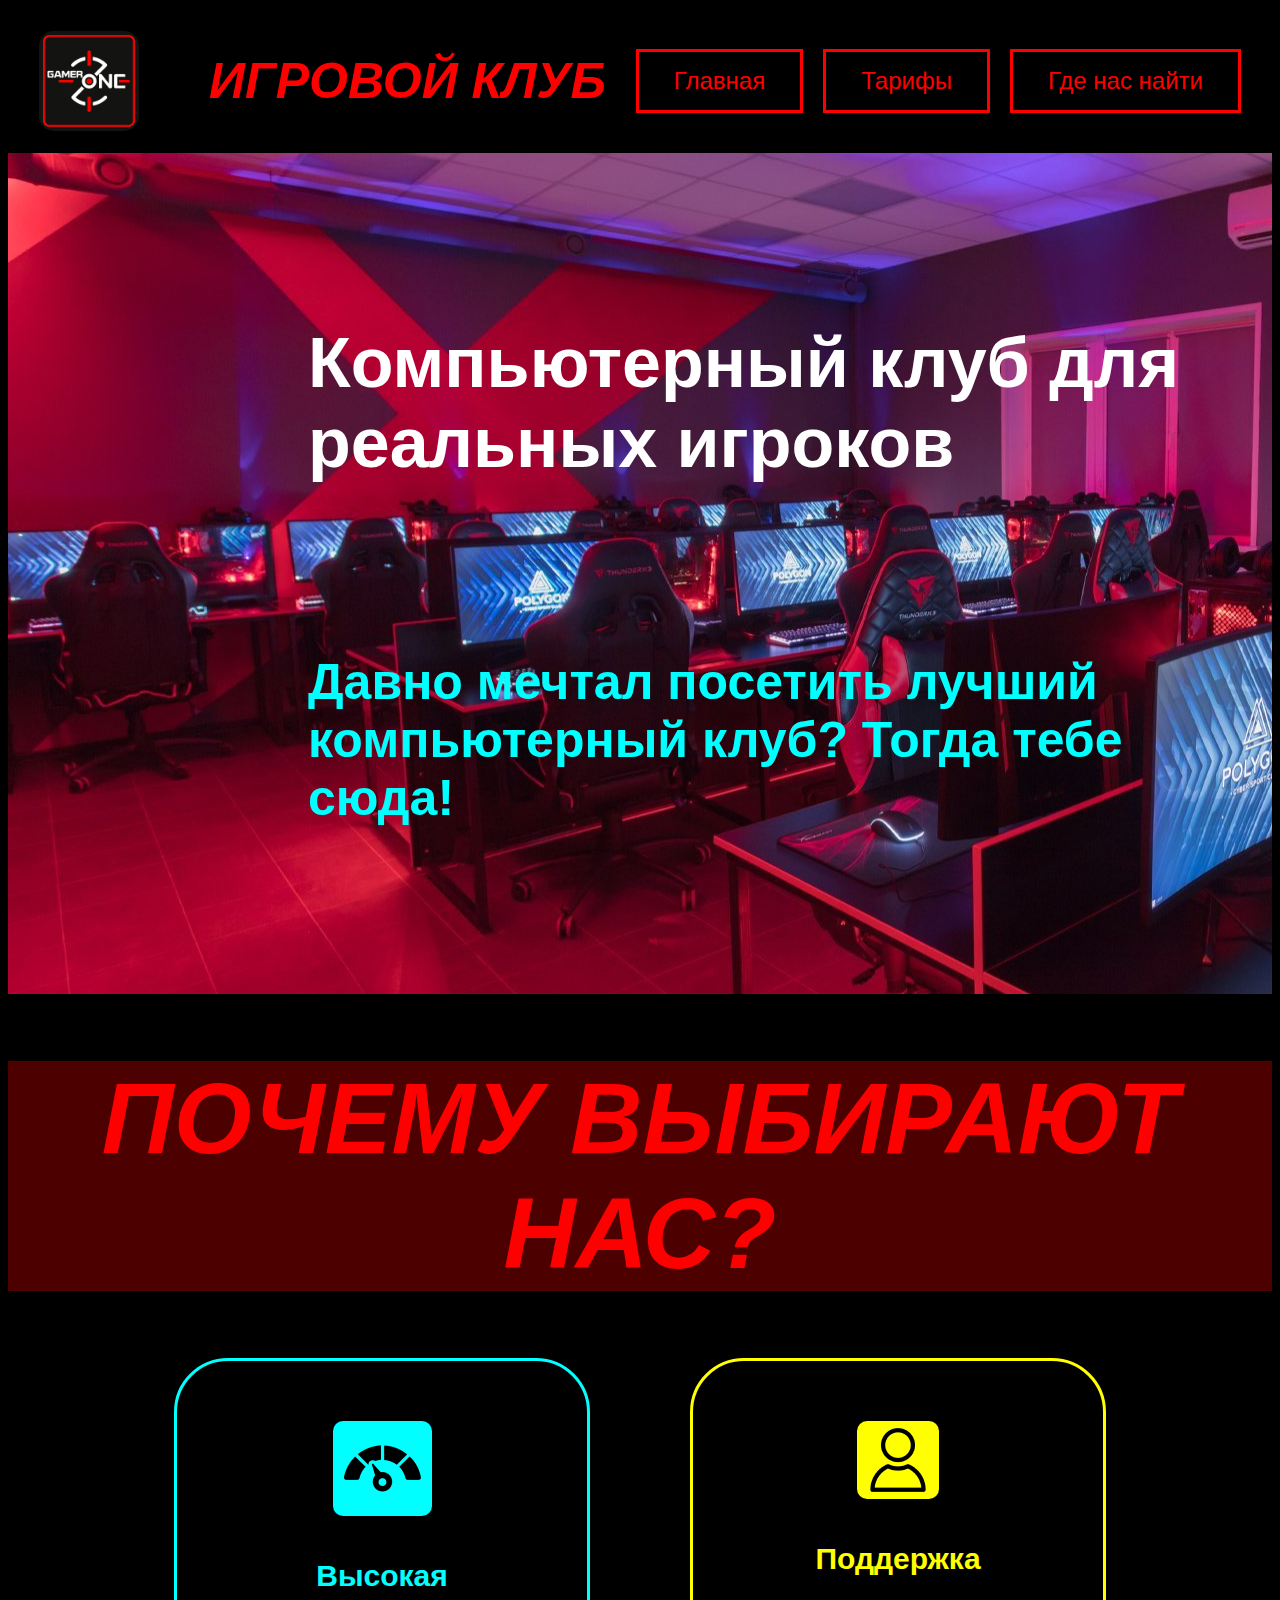
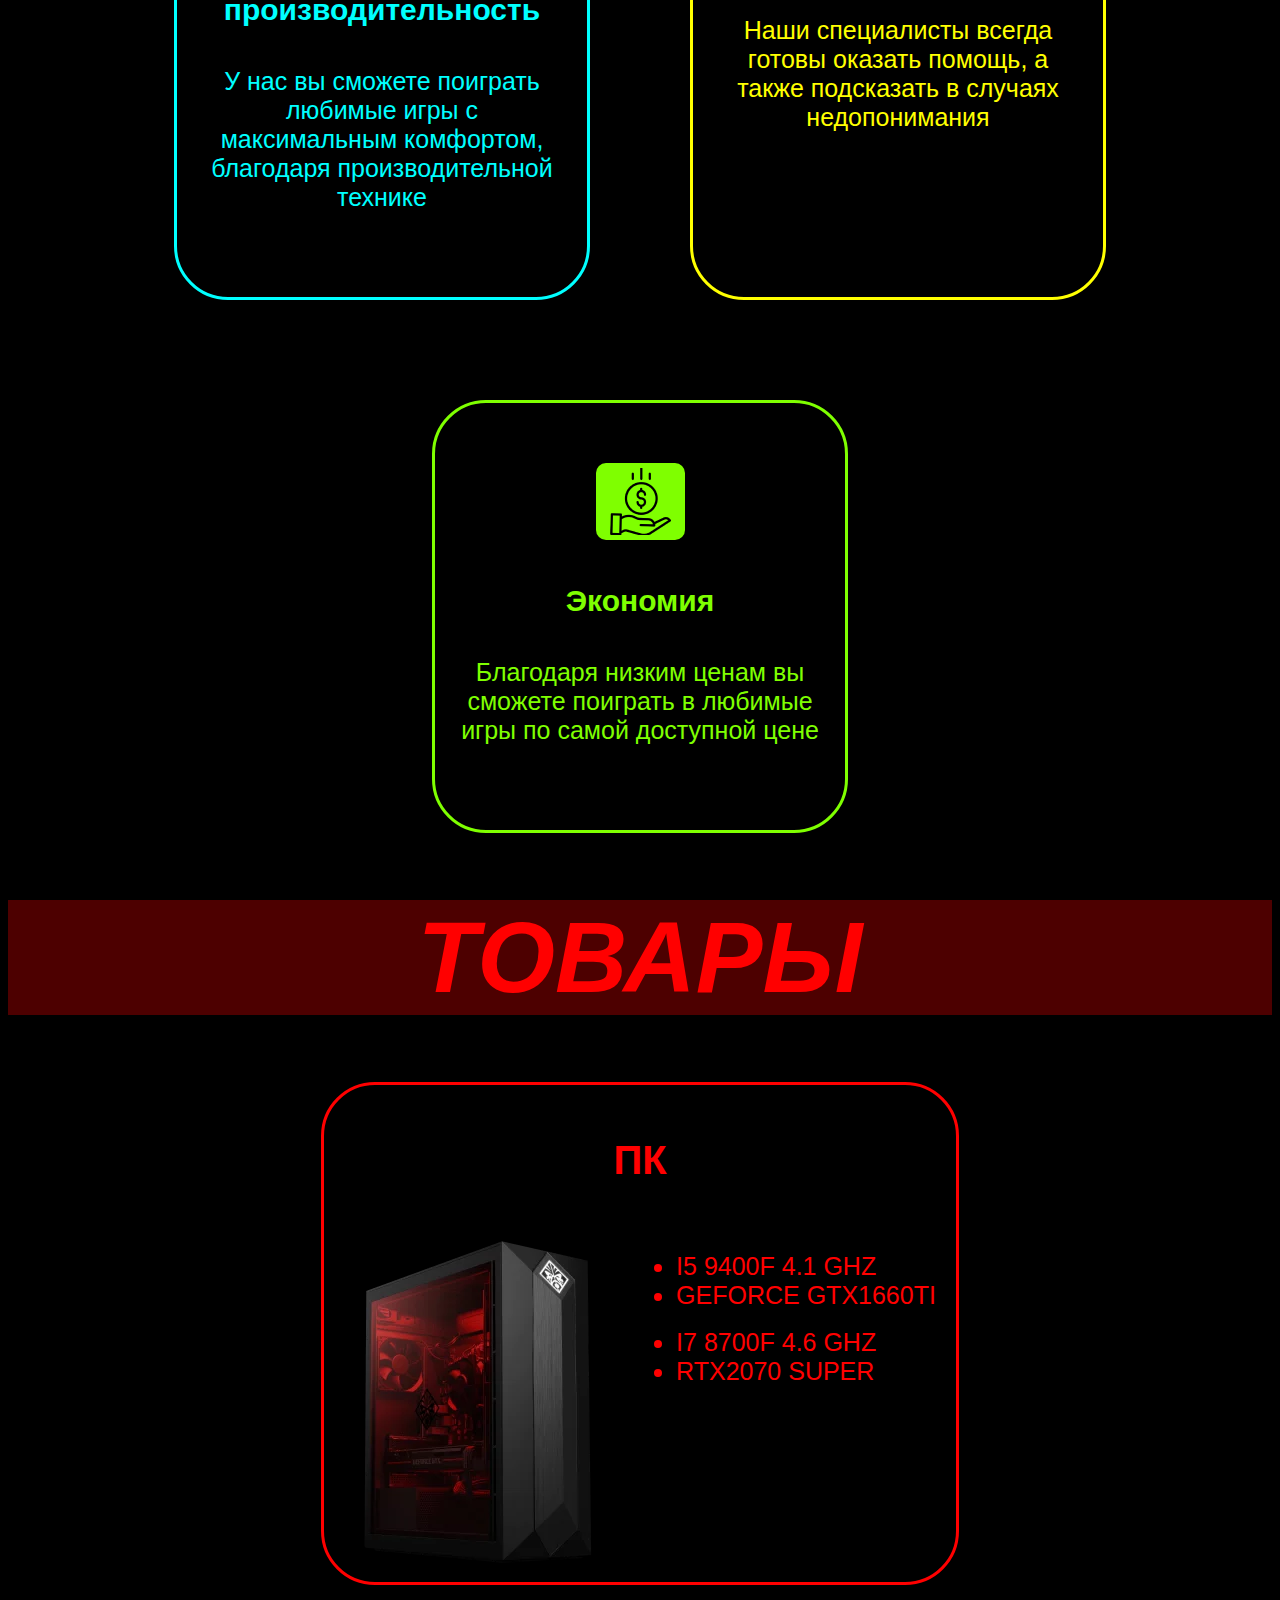
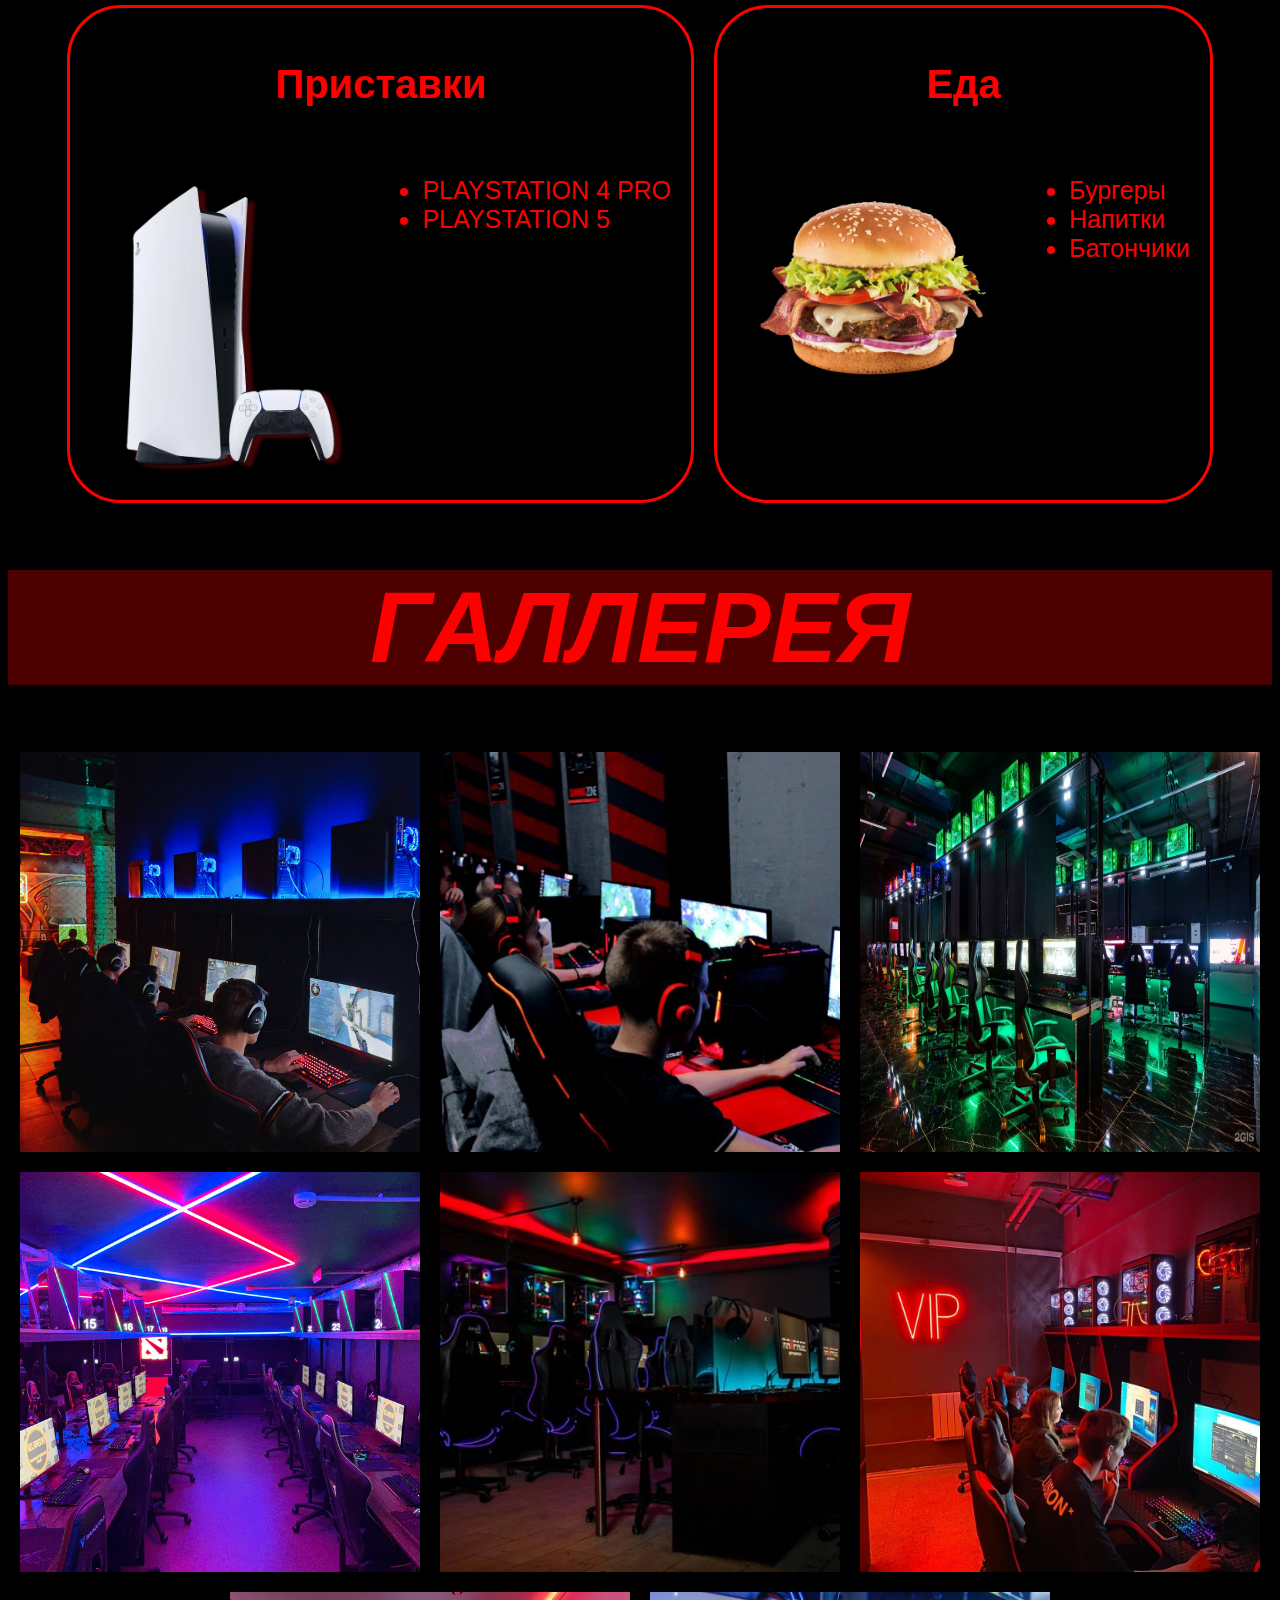
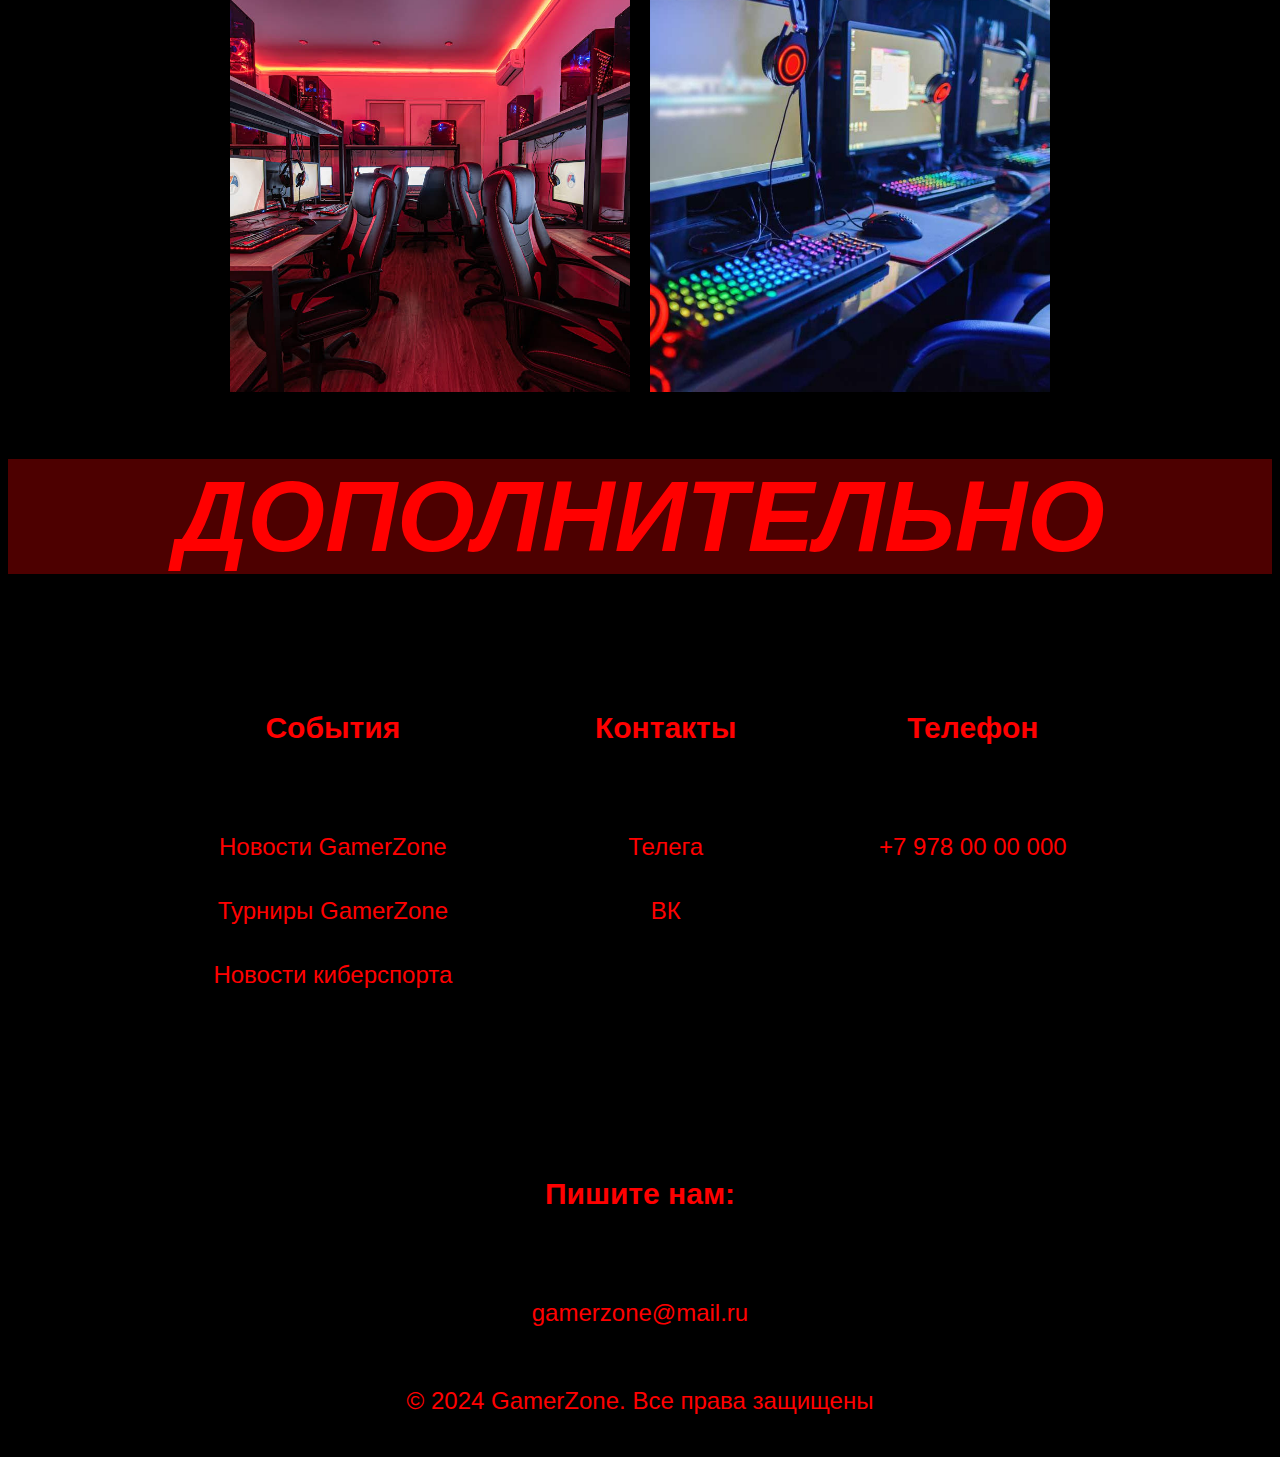
<file: Мой сайт/index.html>
<!DOCTYPE html>
<html lang="en">
<head>
    <meta charset="UTF-8">
    <meta name="viewport" content="width=device-width, initial-scale=1.0">
    <title>Главная</title>
    <link rel="stylesheet" href="css/style.css">
    <link rel="shortcut icon" href="assets/JSTVs4DdmG3Ocl9ekUzTKeT4dLggRCOUqrubWRoZyh_gVPdDzXUBpjGQb5eOtG-5D4CkS_gB.jpg">
</head>
<body>
    <header>
        <div class="conteiner">
            <div class="verch">
                <img class="logo" src="assets/JSTVs4DdmG3Ocl9ekUzTKeT4dLggRCOUqrubWRoZyh_gVPdDzXUBpjGQb5eOtG-5D4CkS_gB.jpg" alt="" width="100px" height="100px">
                <h1 class="nazvanie">ИГРОВОЙ КЛУБ</h1>
                <nav class="menu">
                    <a class="punkt" href="html/index.html">Главная</a>
                    <a class="punkt" href="html/tarif.html">Тарифы</a>
                    <a class="punkt" href="html/gde.html">Где нас найти</a>
                </nav>
            </div>
            <div class="slogani">
                <h3 class="slogan1">Компьютерный клуб для реальных игроков</h3>
                <h4 class="slogan2">Давно мечтал посетить лучший компьютерный клуб? Тогда тебе сюда!</h4>
            </div>
        </div>
    </header>
    <main>
        <section>
            <div class="conteiner">
                <h1 class="slogan3">ПОЧЕМУ ВЫБИРАЮТ НАС?</h1>
                <div class="fakti">
                    <div class="fakt1">
                        <img class="minilogo1" src="assets/free-icon-speed-test-3573856 1.png" alt="">
                        <h4 class="nazvaniefakta">Высокая производительность</h4>
                        <p class="opisanie">У нас вы сможете поиграть любимые игры с максимальным комфортом, благодаря производительной технике</p>
                    </div>
                    <div class="fakt2">
                        <img class="minilogo2" src="assets/free-icon-speed-test-3573856 1 (1).png" alt="">
                        <h4 class="nazvaniefakta">Поддержка</h4>
                        <p class="opisanie">Наши специалисты всегда готовы оказать помощь, а также подсказать в случаях недопонимания</p>
                    </div>
                    <div class="fakt3">
                        <img class="minilogo3" src="assets/free-icon-speed-test-3573856 1 (2).png" alt="">
                        <h4 class="nazvaniefakta">Экономия</h4>
                        <p class="opisanie">Благодаря низким ценам вы сможете поиграть в любимые игры по самой доступной цене</p>
                    </div>
                </div>
            </div>
        </section>  
        <section>
            <div class="conteiner">
                <h1 class="slogan3">ТОВАРЫ</h1>
                <div class="tovari">
                    <div class="polnayakategoria">
                        <h4 class="nazvaniekategorii">ПК</h4>
                        <div class="kategoria">
                            <img class="gelezo" src="assets/omen-obelisk-glass-p.png" alt="">
                            <ul>
                                <li class="tovar">I5 9400F 4.1 GHZ</li>
                                <li class="tovar">GEFORCE GTX1660TI</li>
                                <li></li>
                                <li class="tovar">I7 8700F 4.6 GHZ</li>
                                <li class="tovar">RTX2070 SUPER</li>
                            </ul>
                        </div>
                    </div>
                    <div class="polnayakategoria">
                        <h4 class="nazvaniekategorii">Приставки</h4>
                        <div class="kategoria">
                            <img class="gelezo" src="assets/Group_121.png" alt="">
                            <ul>
                                <li class="tovar">PLAYSTATION 4 PRO</li>
                                <li class="tovar">PLAYSTATION 5</li>
                            </ul>
                        </div>
                    </div>
                    <div class="polnayakategoria">
                        <h4 class="nazvaniekategorii">Еда</h4>
                        <div class="kategoria">
                            <img class="gelezo" src="assets/Tofu-Burger 1.png" alt="">
                            <ul>
                                <li class="tovar">Бургеры</li>
                                <li class="tovar">Напитки</li>
                                <li class="tovar">Батончики</li>
                            </ul>
                        </div>
                    </div>
                </div>
            </div>
        </section>
        <section>
            <div class="conteiner">
                <h1 class="slogan3">ГАЛЛЕРЕЯ</h1>
                <div class="galereya">
                    <img class="kartinka" src="assets/5.jpg" alt="">
                    <img class="kartinka" src="assets/95758.jpg" alt="">
                    <img class="kartinka" src="assets/4503599675008040_7c3b.jpg" alt="">
                    <img class="kartinka" src="assets/priority-product-x-large.png" alt="">
                    <img class="kartinka" src="assets/r_1786189_1iue8xkgdmxdcuav_1545227835.jpg" alt="">
                    <img class="kartinka" src="assets/VP1Fc.jpg" alt="">
                    <img class="kartinka" src="assets/DSC_4500-Edit.jpg" alt="">
                    <img class="kartinka" src="assets/5ccedf816c86cb8d0273c304.jpg" alt="">
                </div>
            </div>
        </section>
    </main>
    <footer>
        <div class="conteiner">
            <h1 class="slogan3">ДОПОЛНИТЕЛЬНО</h1>
            <div class="dopolnitelno">
                <div class="dopolnenia">
                    <h6 class="gruppa">События</h6>
                    <a href="html/pusto.html" class="ssilki">Новости GamerZone</a>
                    <a href="html/pusto.html" class="ssilki">Турниры GamerZone</a>
                    <a href="html/pusto.html" class="ssilki">Новости киберспорта</a>
                </div>
                <div class="dopolnenia">
                    <h6 class="gruppa">Контакты</h6>
                    <a href="html/pusto.html" class="ssilki">Телега</a>
                    <a href="html/pusto.html" class="ssilki">ВК</a>
                </div>
                <div class="dopolnenia">
                    <h6 class="gruppa">Телефон</h6>
                    <a href="html/pusto.html" class="ssilki">+7 978 00 00 000</a>
                </div>
                <div class="dopolnenia">
                    <h6 class="gruppa">Пишите нам:</h6>
                    <a href="html/pusto.html" class="ssilki">gamerzone@mail.ru</a>
                </div>
            </div>
            <p class="prava">© 2024 GamerZone. Все права защищены</p>
        </div>
    </footer>
</body>
</html>
</file>
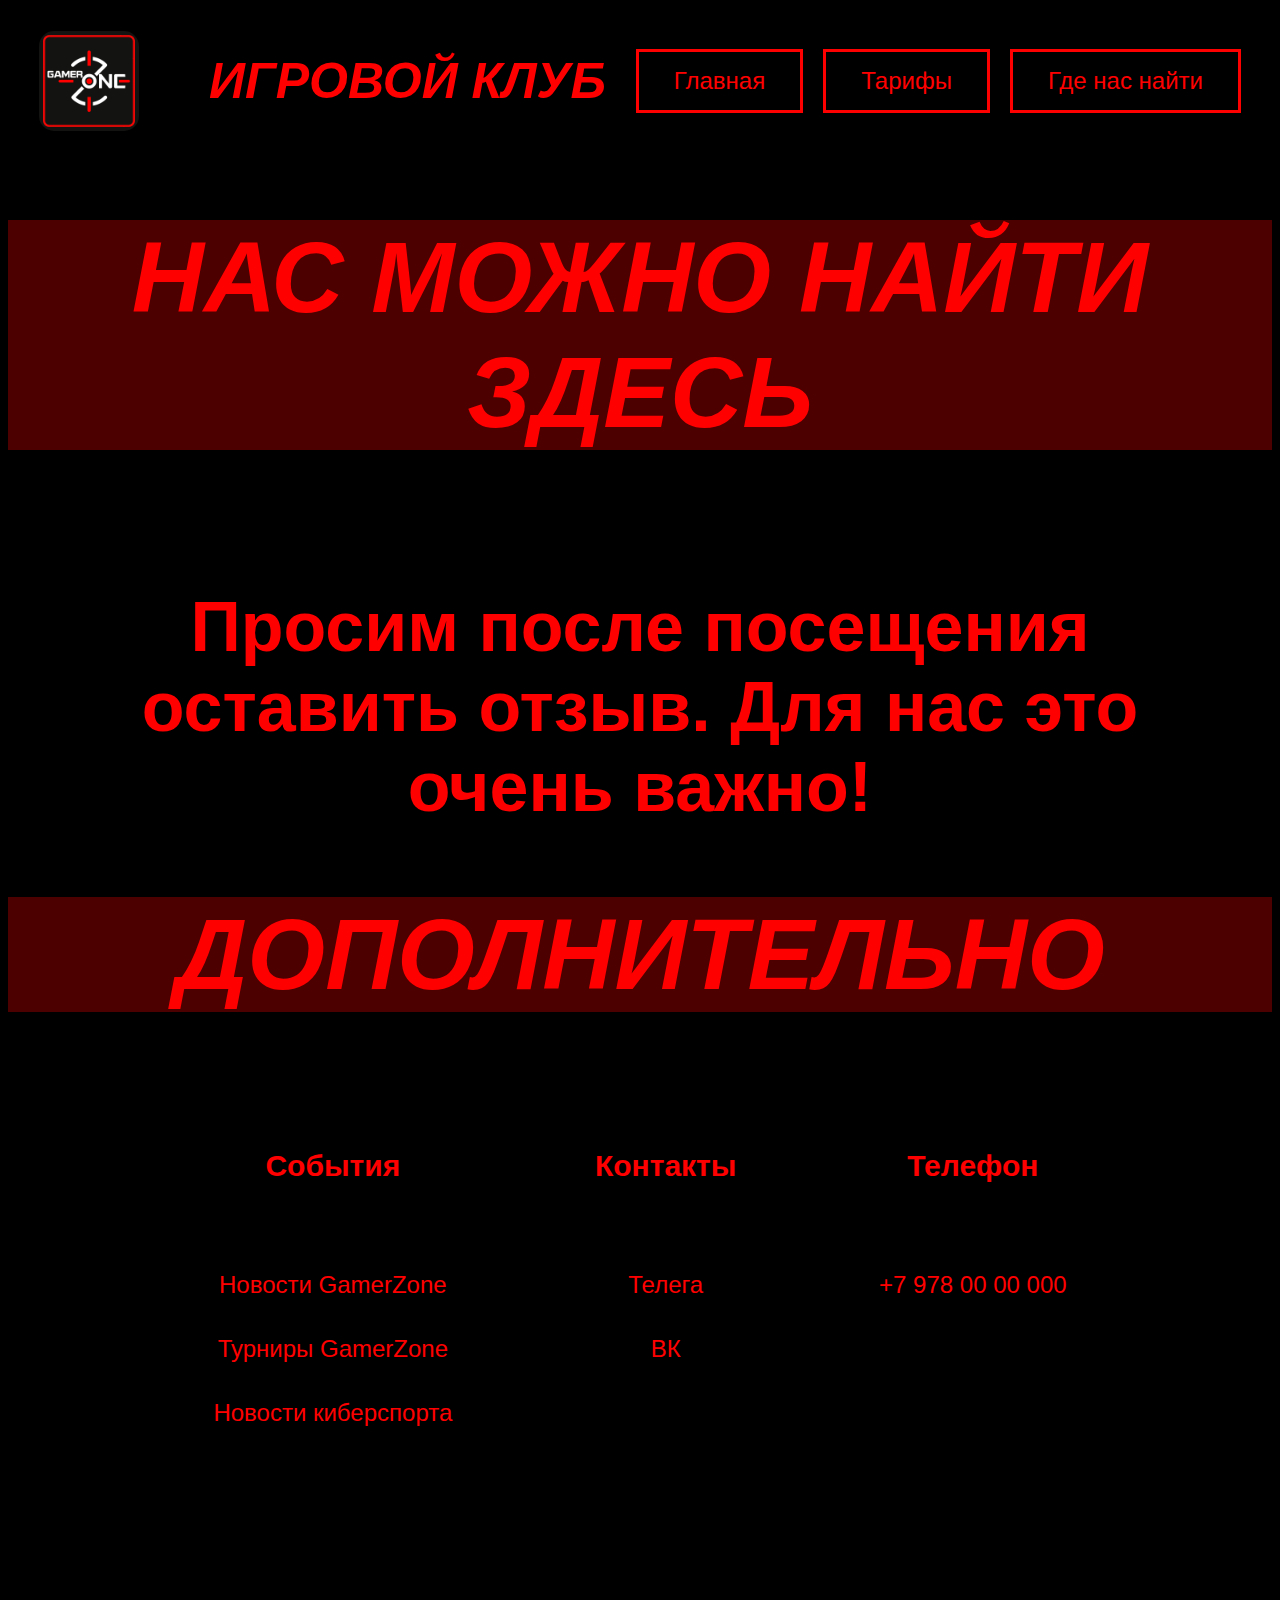
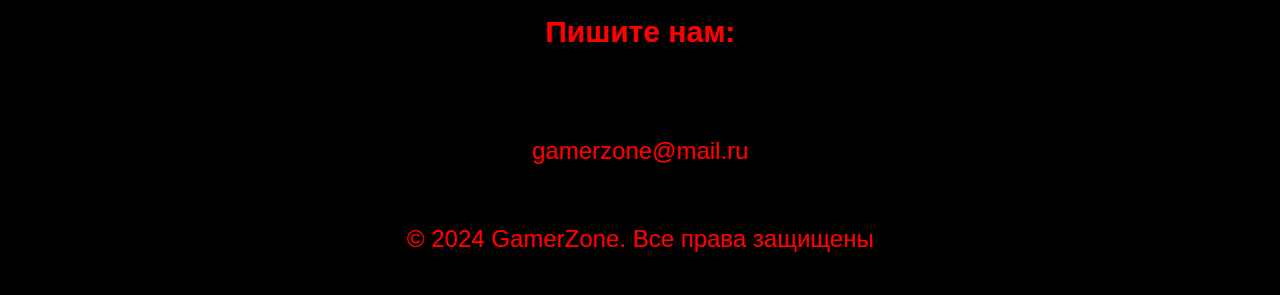
<file: Мой сайт/html/gde.html>
<!DOCTYPE html>
<html lang="en">
<head>
    <meta charset="UTF-8">
    <meta name="viewport" content="width=device-width, initial-scale=1.0">
    <title>Тарифы</title>
    <link rel="stylesheet" href="../css/stylegde.css">
    <link rel="shortcut icon" href="../assets/JSTVs4DdmG3Ocl9ekUzTKeT4dLggRCOUqrubWRoZyh_gVPdDzXUBpjGQb5eOtG-5D4CkS_gB.jpg">
</head>
<body>
    <header>
        <div class="conteiner">
            <div class="verch">
                <img class="logo" src="../assets\JSTVs4DdmG3Ocl9ekUzTKeT4dLggRCOUqrubWRoZyh_gVPdDzXUBpjGQb5eOtG-5D4CkS_gB.jpg" alt="" width="100px" height="100px">
                <h1 class="nazvanie">ИГРОВОЙ КЛУБ</h1>
                <nav class="menu">
                    <a class="punkt" href="../html/index.html">Главная</a>
                    <a class="punkt" href="../html/tarif.html">Тарифы</a>
                    <a class="punkt" href="../html/gde.html">Где нас найти</a>
                </nav>
            </div>
        </div>
    </header>
    <main>
        <h1 class="slogan3">НАС МОЖНО НАЙТИ ЗДЕСЬ</h1>
        <div class="karti">
            <script class="karta" type="text/javascript" charset="utf-8" async src="https://api-maps.yandex.ru/services/constructor/1.0/js/?um=constructor%3A20df42ba5f6f3370d08366553cefbe112ea7e898f73579aa48c8bbd266c10b87&amp;width=500&amp;height=500&amp;lang=ru_RU&amp;scroll=true"></script>
            <script class="karta" type="text/javascript" charset="utf-8" async src="https://api-maps.yandex.ru/services/constructor/1.0/js/?um=constructor%3A20df42ba5f6f3370d08366553cefbe112ea7e898f73579aa48c8bbd266c10b87&amp;width=500&amp;height=500&amp;lang=ru_RU&amp;scroll=true"></script>
            <script class="karta" type="text/javascript" charset="utf-8" async src="https://api-maps.yandex.ru/services/constructor/1.0/js/?um=constructor%3A20df42ba5f6f3370d08366553cefbe112ea7e898f73579aa48c8bbd266c10b87&amp;width=500&amp;height=500&amp;lang=ru_RU&amp;scroll=true"></script>
            <script class="karta" type="text/javascript" charset="utf-8" async src="https://api-maps.yandex.ru/services/constructor/1.0/js/?um=constructor%3A20df42ba5f6f3370d08366553cefbe112ea7e898f73579aa48c8bbd266c10b87&amp;width=500&amp;height=500&amp;lang=ru_RU&amp;scroll=true"></script>
        </div>
        <div class="karti2">
            <script class="karta2" type="text/javascript" charset="utf-8" async src="https://api-maps.yandex.ru/services/constructor/1.0/js/?um=constructor%3A20df42ba5f6f3370d08366553cefbe112ea7e898f73579aa48c8bbd266c10b87&amp;width=200&amp;height=200&amp;lang=ru_RU&amp;scroll=true"></script>
            <script class="karta2" type="text/javascript" charset="utf-8" async src="https://api-maps.yandex.ru/services/constructor/1.0/js/?um=constructor%3A20df42ba5f6f3370d08366553cefbe112ea7e898f73579aa48c8bbd266c10b87&amp;width=200&amp;height=200&amp;lang=ru_RU&amp;scroll=true"></script>
            <script class="karta2" type="text/javascript" charset="utf-8" async src="https://api-maps.yandex.ru/services/constructor/1.0/js/?um=constructor%3A20df42ba5f6f3370d08366553cefbe112ea7e898f73579aa48c8bbd266c10b87&amp;width=200&amp;height=200&amp;lang=ru_RU&amp;scroll=true"></script>
            <script class="karta2" type="text/javascript" charset="utf-8" async src="https://api-maps.yandex.ru/services/constructor/1.0/js/?um=constructor%3A20df42ba5f6f3370d08366553cefbe112ea7e898f73579aa48c8bbd266c10b87&amp;width=200&amp;height=200&amp;lang=ru_RU&amp;scroll=true"></script>
        </div>
        <h3 class="slogan1">Просим после посещения оставить отзыв. Для нас это очень важно!</h3>
    </main>
    <footer>
        <div class="conteiner">
            <h1 class="slogan3">ДОПОЛНИТЕЛЬНО</h1>
            <div class="dopolnitelno">
                <div class="dopolnenia">
                    <h6 class="gruppa">События</h6>
                    <a href="../html/pusto.html" class="ssilki">Новости GamerZone</a>
                    <a href="../html/pusto.html" class="ssilki">Турниры GamerZone</a>
                    <a href="../html/pusto.html" class="ssilki">Новости киберспорта</a>
                </div>
                <div class="dopolnenia">
                    <h6 class="gruppa">Контакты</h6>
                    <a href="../html/pusto.html" class="ssilki">Телега</a>
                    <a href="../html/pusto.html" class="ssilki">ВК</a>
                </div>
                <div class="dopolnenia">
                    <h6 class="gruppa">Телефон</h6>
                    <a href="../html/pusto.html" class="ssilki">+7 978 00 00 000</a>
                </div>
                <div class="dopolnenia">
                    <h6 class="gruppa">Пишите нам:</h6>
                    <a href="../html/pusto.html" class="ssilki">gamerzone@mail.ru</a>
                </div>
            </div>
            <p class="prava">© 2024 GamerZone. Все права защищены</p>
        </div>
    </footer>
</body>
</html>
</file>
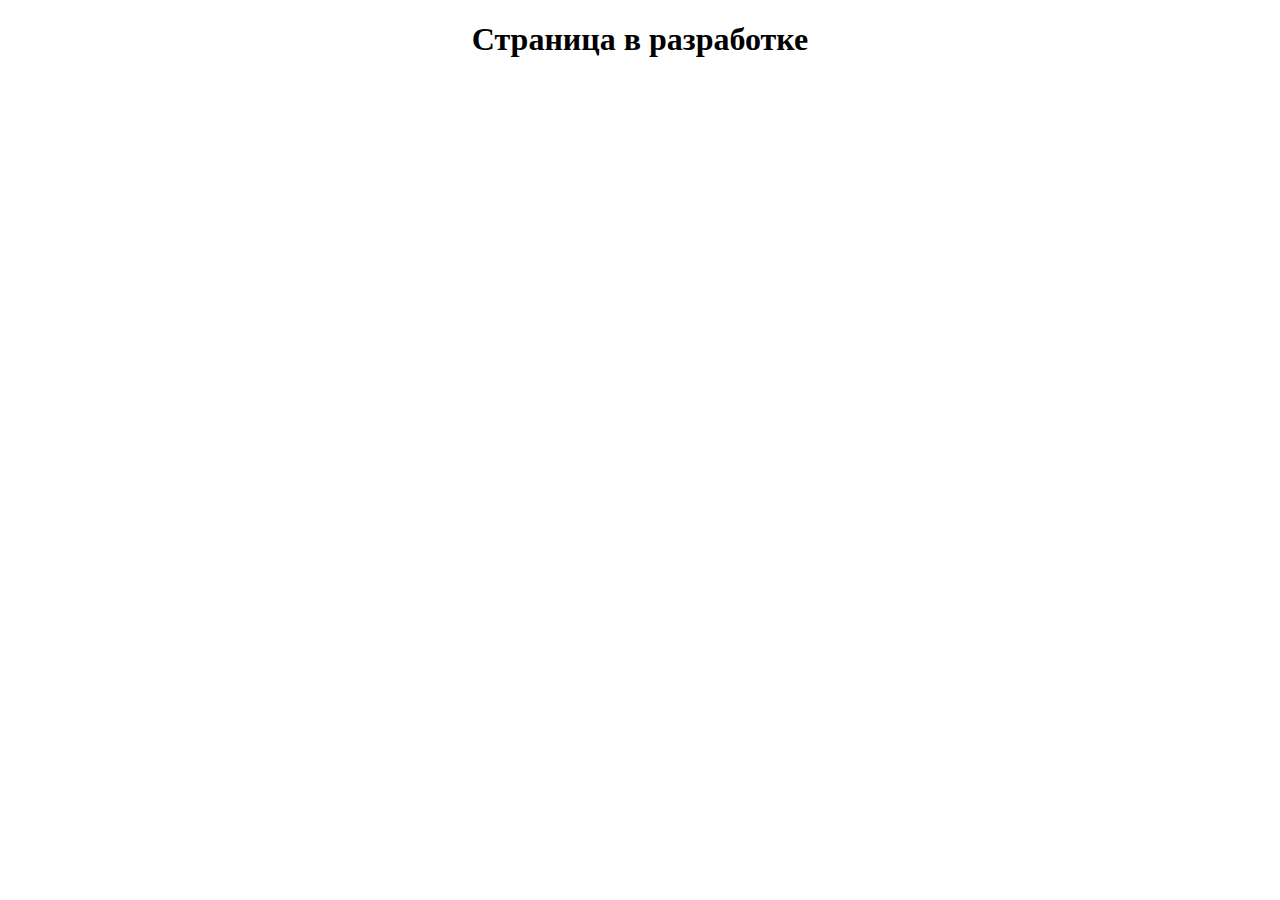
<file: Мой сайт/html/pusto.html>
<!DOCTYPE html>
<html lang="en">
<head>
    <meta charset="UTF-8">
    <meta name="viewport" content="width=device-width, initial-scale=1.0">
    <link rel="stylesheet" href="../css/stylepusto.css">
    <title>Document</title>
</head>
<body>
    <main>
        <h1>Страница в разработке</h1>
    </main>
</body>
</html>
</file>
<file: Мой сайт/css/style.css>
body{
    background-color: black;
}
.conteiner{
    max-width: 1920px;
    margin: 0 auto; 
}
.verch{
    display: flex;
    align-items: center;
    justify-content: center;
    flex-wrap: wrap;
}
.logo{
    border-radius: 15px;
}
.nazvanie{
    margin-left: 50px;
    color: red;
    font-family: Arial, Helvetica, sans-serif;
    font-style: italic;
    font-size: 50px;
    padding-left: 20px;
    padding-right: 20px;
    padding-top: 10px;
    padding-bottom: 10px;
}
.menu{
    display: flex;
    flex-wrap: wrap;
    gap: 20px;
    justify-content: center;
    margin-left: 10px;
}
.punkt{
    padding: 15px 35px 15px 35px;
    border: red solid 3px;
    color: red;
    font-size: 24px;
    font-family: Arial, Helvetica, sans-serif;
    text-decoration: none;
}
.punkt:hover{
    background-color: red;
    color: black;
}
.slogani{
    background-image: url("../assets/orig.jpg");
    background-repeat: no-repeat;
    padding-top: 100px;
    padding-bottom: 100px;
}
.slogan1{
    font-family: Arial, Helvetica, sans-serif;
    color: white;
    font-size: 70px;
    margin-left:300px;
    max-width: 1000px;
}
.slogan2{
    font-family: Arial, Helvetica, sans-serif;
    color: cyan;
    font-size: 50px;
    margin-left: 300px;
    margin-top: 170px;
    max-width: 900px;
}
.slogan3{
    font-family: Arial, Helvetica, sans-serif;
    font-style: italic;
    text-align: center;
    font-size: 100px;
    color: red;
    background-color: rgba(255, 0, 0, 0.3);
}
.fakti{
    display: flex;
    flex-wrap: wrap;
    justify-content: center;
    gap: 100px;
}
.fakt1{
    text-align: center;
    color: cyan;
    border: cyan solid 3px;
    border-radius: 54px;
    padding: 60px 20px 60px 20px;
}
.fakt2{
    text-align: center;
    color: yellow;
    border: yellow solid 3px;
    border-radius: 54px;
    padding: 60px 20px 60px 20px;
}
.fakt3{
    text-align: center;
    color: chartreuse;
    border: chartreuse solid 3px;
    border-radius: 54px;
    padding: 60px 20px 60px 20px;
}
.minilogo1{
    background-color: cyan;
    padding: 5px 10px 5px 10px;
    border-radius: 10px;
}
.minilogo2{
    background-color: yellow;
    padding: 5px 10px 5px 10px;
    border-radius: 10px;
}
.minilogo3{
    background-color: chartreuse;
    padding: 5px 10px 5px 10px;
    border-radius: 10px;
}
.nazvaniefakta{
    font-family: Arial, Helvetica, sans-serif;
    font-size: 30px;
    max-width: 370px;
}
.opisanie{
    max-width: 370px;
    font-family: Arial, Helvetica, sans-serif;
    font-size: 25px;
}
.tovari{
    display: flex;
    flex-wrap: wrap;
    gap: 20px;
    justify-content: center;
}
.polnayakategoria{
    border: red solid 3px;
    border-radius: 54px;
}
.kategoria{
    display: flex;
}
.nazvaniekategorii{
    color: red;
    font-family: Arial, Helvetica, sans-serif;
    text-align: center;
    font-size: 40px;
}
.gelezo{
    width: 312px;
}
.tovar{
    color: red;
    font-family: Arial, Helvetica, sans-serif;
    font-size: 25px;
    padding-right: 20px;
}
.galereya{
    display: flex;
    flex-wrap: wrap;
    gap: 20px;
    justify-content: center;
}
.kartinka{
    width: 400px;
    height: 400px;
}
.dopolnitelno{
    display: flex;
    justify-content: center;
    gap: 100px;
    flex-wrap: wrap;
}
.dopolnenia{
    display: flex;
    align-items: center;
    flex-direction: column;
}
.gruppa{
    color: red;
    font-family: Arial, Helvetica, sans-serif;
    font-size: 30px;
}
.ssilki{
    color: red;
    font-family: Arial, Helvetica, sans-serif;
    text-decoration: none;
    font-size: 24px;
    padding: 15px 35px 15px 35px;
    border: black solid 3px;
}
.ssilki:hover{
    border: red solid 3px;
}
.prava{
    color: red;
    font-family: Arial, Helvetica, sans-serif;
    text-decoration: none;
    font-size: 24px;
    padding: 15px 35px 15px 35px;
    border: black solid 3px;
    text-align: center;
}
@media (max-width: 768px){
    .menu{
        margin-left: 0px;
    }
    .punkt{
        padding: 15px 35px 15px 35px;
        font-size: 17px;
    }
    .slogani{
        margin-top: 10px;
        padding-top: 50px;
        padding-bottom: 150px;
    }
    .slogan1{
        font-size: 35px;
        margin-left: 50px;
        max-width: 1000px;
    }
    .slogan2{
        font-size: 25px;
        margin-left: 50px;
        margin-top: 50px;
        max-width: 900px;
    }
    .slogan3{
        font-size: 50px;
    }
    .fakti{
        gap: 50px;
    }
    .minilogo1{
        width: 50px;
    }
    .minilogo2{
        width: 50px;
    }
    .minilogo3{
        width: 50px;
    }
    .nazvaniefakta{
        font-size: 20px;
        max-width: 270px;
    }
    .opisanie{
        max-width: 270px;
        font-size: 15px;
    }
    .tovari{
        gap: 20px;
    }
    .nazvaniekategorii{
        font-size: 25px;
    }
    .gelezo{
        width: 150px;
    }
    .tovar{
        font-size: 20px;
    }
    .galereya{
        gap: 10px;
    }
    .kartinka{
        width: 200px;
        height: 200px;
    }
    .dopolnitelno{
        gap: 20px;
    }
    .gruppa{
        font-size: 20px;
    }
    .ssilki{
        font-size: 15px;
        padding: 7.5px 17.5px 7.5px 17.5px;
    }
    .prava{
        font-size: 15px;
        padding: 7.5px 17.5px 7.5px 17.5px;
    }
}
@media (max-width: 576px){
    .logo{
        border-radius: 10px;
        width: 50px;
        height: 50px;
    }
    .nazvanie{
        margin-left: 50px;
        font-size: 30px;
        padding-left: 20px;
        padding-right: 20px;
        padding-top: 10px;
        padding-bottom: 10px;
    }
    .punkt{
        padding: 10px 30px 10px 30px;
        font-size: 15px;
        border: red solid 1px;
    }
    .slogani{
        margin-top: 10px;
        padding-top: 50px;
        padding-bottom: 150px;
    }
    .slogan1{
        font-size: 30px;
        margin-left: 50px;
        max-width: 1000px;
    }
    .slogan2{
        font-size: 20px;
        margin-left: 50px;
        margin-top: 50px;
        max-width: 900px;
    }
    .slogan3{
        font-size: 37px;
    }
    .fakti{
        gap: 50px;
    }
    .fakt1{
        border: cyan solid 1px;
    }
    .fakt2{
        border: yellow solid 1px;
    }
    .fakt3{
        border: chartreuse solid 1px;
    }
    .nazvaniefakta{
        font-size: 20px;
        max-width: 270px;
    }
    .opisanie{
        max-width: 270px;
        font-size: 15px;
    }
    .polnayakategoria{
        border: red solid 1px;
    }
    .tovari{
        gap: 20px;
    }
    .nazvaniekategorii{
        font-size: 20px;
    }
    .gelezo{
        width: 150px;
    }
    .tovar{
        font-size: 15px;
    }
    .galereya{
        gap: 10px;
    }
    .kartinka{
        width: 200px;
        height: 200px;
    }
    .dopolnitelno{
        gap: 20px;
    }
    .gruppa{
        font-size: 20px;
    }
    .ssilki{
        font-size: 15px;
        padding: 7.5px 17.5px 7.5px 17.5px;
    }
    .prava{
        font-size: 15px;
        padding: 7.5px 17.5px 7.5px 17.5px;
    }
}
@media (max-width: 378px){
    .logo{
        border-radius: 10px;
        width: 50px;
        height: 50px;
    }
    .nazvanie{
        margin-left: 15px;
        font-size: 25px;
        padding-left: 20px;
        padding-right: 20px;
        padding-top: 10px;
        padding-bottom: 10px;
    }
    .punkt{
        padding: 5px 15px 5px 15px;
        font-size: 12px;
        border: red solid 1px;
    }
    .slogani{
        margin-top: 10px;
        padding-top: 25px;
        padding-bottom: 50px;
        background-position: -0px -200px;
    }
    .slogan1{
        font-size: 20px;
        margin-left: 50px;
        max-width: 1000px;
    }
    .slogan2{
        font-size: 15px;
        margin-left: 50px;
        margin-top: 25px;
        max-width: 900px;
    }
    .slogan3{
        font-size: 25px;
    }
    .fakti{
        gap: 25px;
    }
    .fakt1{
        padding: 30px 20px 30px 20px;
    }
    .fakt2{
        padding: 30px 20px 30px 20px;
    }
    .fakt3{
        padding: 30px 20px 30px 20px;
    }
    .nazvaniefakta{
        font-size: 20px;
        max-width: 270px;
    }
    .opisanie{
        max-width: 270px;
        font-size: 15px;
    }
    .polnayakategoria{
        border: red solid 1px;
        max-width: 300px;
    }
    .tovari{
        gap: 20px;
    }
    .nazvaniekategorii{
        font-size: 20px;
    }
    .gelezo{
        width: 150px;
    }
    .tovar{
        font-size: 15px;
    }
}
</file>
<file: Мой сайт/css/stylegde.css>
body{
    background-color: black;
}
.conteiner{
    max-width: 1920px;
    margin: 0 auto; 
}
.verch{
    display: flex;
    align-items: center;
    justify-content: center;
    flex-wrap: wrap;
}
.logo{
    border-radius: 15px;
}
.nazvanie{
    margin-left: 50px;
    color: red;
    font-family: Arial, Helvetica, sans-serif;
    font-style: italic;
    font-size: 50px;
    padding-left: 20px;
    padding-right: 20px;
    padding-top: 10px;
    padding-bottom: 10px;
}
.menu{
    display: flex;
    flex-wrap: wrap;
    gap: 20px;
    justify-content: center;
    margin-left: 10px;
}
.punkt{
    padding: 15px 35px 15px 35px;
    border: red solid 3px;
    color: red;
    font-size: 24px;
    font-family: Arial, Helvetica, sans-serif;
    text-decoration: none;
}
.punkt:hover{
    background-color: red;
    color: black;
}
.slogan3{
    font-family: Arial, Helvetica, sans-serif;
    font-style: italic;
    text-align: center;
    font-size: 100px;
    color: red;
    background-color: rgba(255, 0, 0, 0.3);
}
.karti{
    display: flex;
    flex-wrap: wrap;
    justify-content: center;
    gap: 100px;
}
.karti2{
    flex-wrap: wrap;
    justify-content: center;
    gap: 50px;
    display: none;
}
.slogan1{
    font-family: Arial, Helvetica, sans-serif;
    color: red;
    font-size: 70px;
    text-align: center;
    margin-left: 100px;
    margin-right: 100px;
}
.dopolnitelno{
    display: flex;
    justify-content: center;
    gap: 100px;
    flex-wrap: wrap;
}
.dopolnenia{
    display: flex;
    align-items: center;
    flex-direction: column;
}
.gruppa{
    color: red;
    font-family: Arial, Helvetica, sans-serif;
    font-size: 30px;
}
.ssilki{
    color: red;
    font-family: Arial, Helvetica, sans-serif;
    text-decoration: none;
    font-size: 24px;
    padding: 15px 35px 15px 35px;
    border: black solid 3px;
}
.ssilki:hover{
    border: red solid 3px;
}
.prava{
    color: red;
    font-family: Arial, Helvetica, sans-serif;
    text-decoration: none;
    font-size: 24px;
    padding: 15px 35px 15px 35px;
    border: black solid 3px;
    text-align: center;
}
@media (max-width: 768px){
    .menu{
        margin-left: 0px;
    }
    .punkt{
        padding: 15px 35px 15px 35px;
        font-size: 17px;
    }
    .slogan3{
        font-size: 50px;
    }
    .karti{
        display: none;
    }
    .karti2{
        display: flex;
    }
    .slogan1{
        font-size: 35px;
        margin-left: 50px;
        margin-right: 50px;
    }
    .dopolnitelno{
        gap: 20px;
    }
    .gruppa{
        font-size: 20px;
    }
    .ssilki{
        font-size: 15px;
        padding: 7.5px 17.5px 7.5px 17.5px;
    }
    .prava{
        font-size: 15px;
        padding: 7.5px 17.5px 7.5px 17.5px;
    }
}
@media (max-width: 576px){
    .logo{
        border-radius: 10px;
        width: 50px;
        height: 50px;
    }
    .nazvanie{
        margin-left: 50px;
        font-size: 30px;
        padding-left: 20px;
        padding-right: 20px;
        padding-top: 10px;
        padding-bottom: 10px;
    }
    .punkt{
        padding: 10px 30px 10px 30px;
        font-size: 15px;
        border: red solid 1px;
    }
    .slogan3{
        font-size: 37px;
    }
    .slogan1{
        font-size: 30px;
        margin-left: 10px;
        margin-right: 10px;
    }
    .dopolnitelno{
        gap: 20px;
    }
    .gruppa{
        font-size: 20px;
    }
    .ssilki{
        font-size: 15px;
        padding: 7.5px 17.5px 7.5px 17.5px;
    }
    .prava{
        font-size: 15px;
        padding: 7.5px 17.5px 7.5px 17.5px;
    }
}
@media (max-width: 378px){
    .logo{
        border-radius: 10px;
        width: 50px;
        height: 50px;
    }
    .nazvanie{
        margin-left: 15px;
        font-size: 25px;
        padding-left: 20px;
        padding-right: 20px;
        padding-top: 10px;
        padding-bottom: 10px;
    }
    .punkt{
        padding: 5px 15px 5px 15px;
        font-size: 12px;
        border: red solid 1px;
    }
    .slogan3{
        font-size: 25px;
    }
    .slogan1{
        font-size: 20px;
        margin-left: 0px;
        margin-right: 0px;
    }
}
</file>
<file: Мой сайт/css/stylepusto.css>
h1{
    text-align: center;
}
</file>
